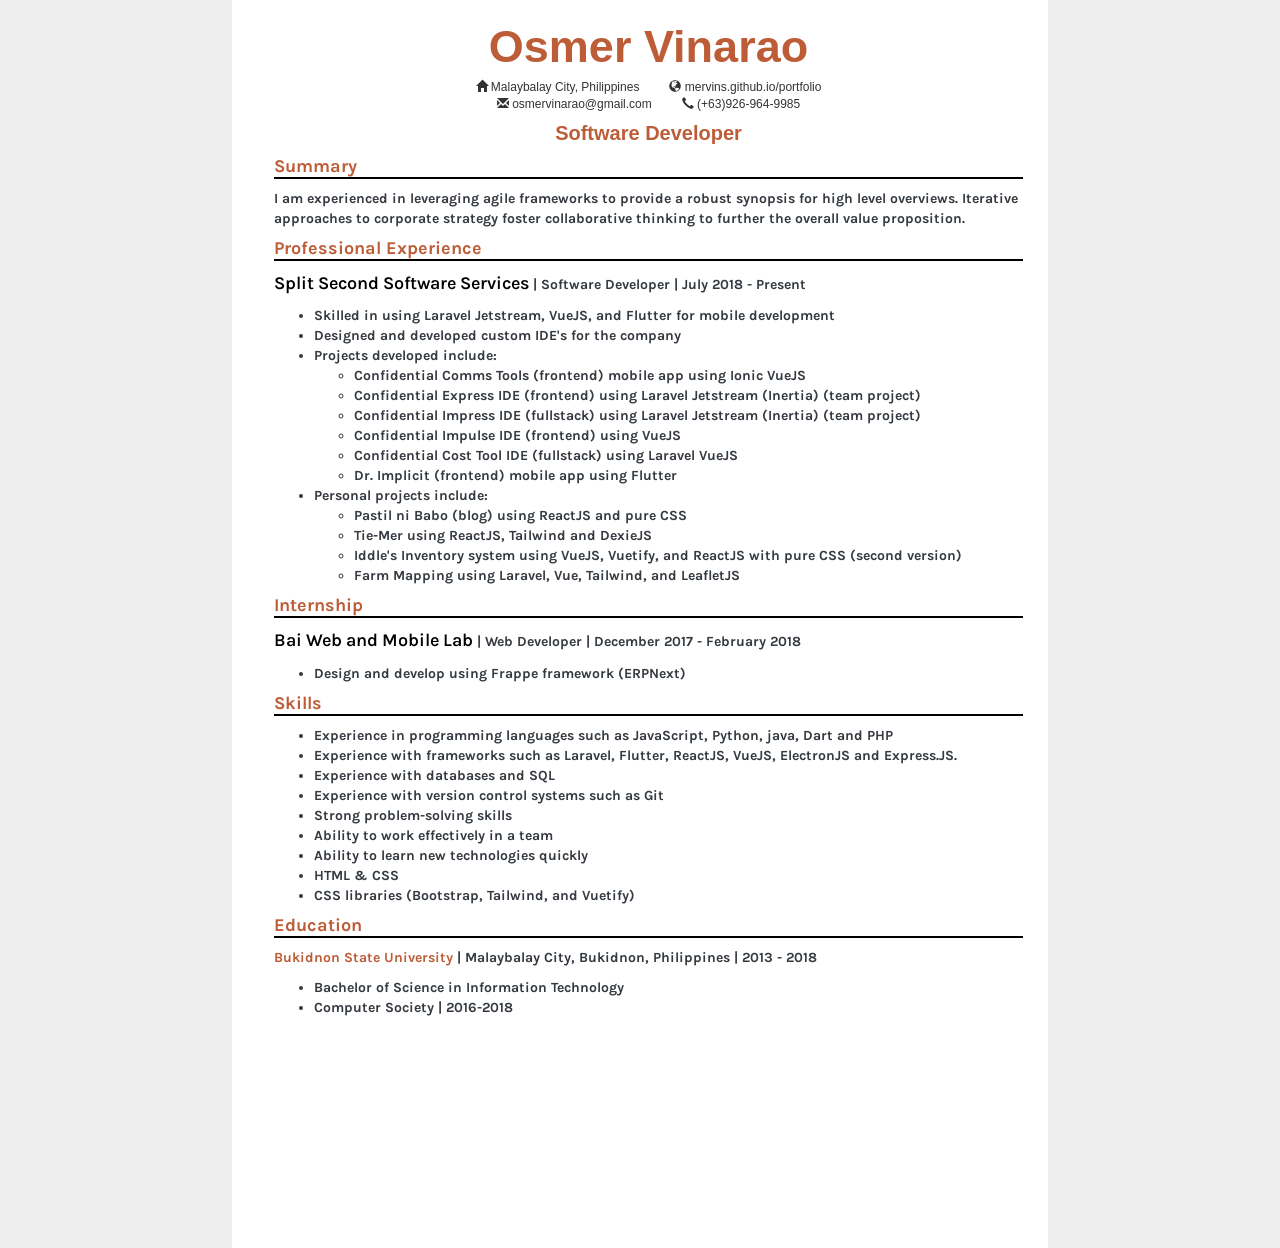
<file: index.html>
<!DOCTYPE html>
<html lang="en">

<head>
    <meta charset="utf-8">
    <meta name="viewport" content="width=device-width, initial-scale=1, shrink-to-fit=no">
    <meta name="description" content="">
    <meta name="author" content=""> 
    <link rel="stylesheet" href="https://maxcdn.bootstrapcdn.com/bootstrap/3.3.7/css/bootstrap.min.css">
    <title>Osmer U. Vinarao</title>  
    <!-- Custom styles for this template -->
    <!-- <link href="css/resume.min.css" rel="stylesheet"> -->
    <link rel="preconnect" href="https://fonts.googleapis.com">

    <link rel="preconnect" href="https://fonts.gstatic.com" crossorigin>
    <link href="https://fonts.googleapis.com/css2?family=Karla:wght@200&display=swap" rel="stylesheet">
    <!-- <link href="https://fonts.googleapis.com/css2?family=Source+Code+Pro:wght@300&display=swap" rel="stylesheet"> -->
    <style> 
        body {
            margin: 0px;
            background-color: #EEE;
        }
        h1,h2,h3,h4,h5,h6,p,li{ 
            font-family: 'Karla', sans-serif;
        color: #343a40;
        }
        .img-fluid{
            border-radius: 50%;
            height: 76px;
            width: 76px;
        }
        h3 {
            font-size: 2rem;
            }

        p {
            font-weight: 400;
        }

        .paper{
            max-width: 8.5in;
            min-height: 13in;
            margin: auto;
            background-color: #FFF;
            box-sizing: border-box;
        }
        .h-con {
                background-color: #BD5D38!important;
                padding-top: 18px;
                padding-bottom: 5px;
            }
        .ini-circle {
            display: flex;
            height: 76px;
            width: 76px;
            background-color: #FFF;
            color: #BD5D38;
            align-items: center;
            justify-content: center;
            margin-left: auto !important;
            margin-right: auto !important;
            margin-bottom: 16px !important;
            border-radius: 50%;
            padding: 0px;
        }
        .h-name { 
            padding-bottom: 4px;
            color: #FFF;
            text-align: center;
        }
        .summary, .experience,.name {
            padding-left: 42px;
            padding-top: 0px;
            padding-right: 25px;
        } 
        .summary>h4,.experience>h4,.summary>h4{ 
            border-bottom: 2px solid black;
        }
        .bg-primary {
            background-color: #BD5D38 !important;
            }

        .text-primary {
        color: #BD5D38 !important;
        }

        a {
        color: #BD5D38;
        }

        a:hover, a:focus, a:active {
        color: #824027;
        }
        @media print {
        body {
            background-color: #FFF;
        } 
        }
        .contact{
            /* font-family: 'Karla', sans-serif; */
            display: flex;
            flex-direction: row;
            justify-content: start;
            align-items: center; 
            padding-left: 42px;
            padding-right: 42px;
            font-size: 12px;
            gap: 30px;
            
        }
        .name{
            padding-top: 15px;
            display: flex;
            justify-content: center;
            align-items: center;
            flex-direction: column;
        }
        .name>.name1{
            font-size: 45px;
            font-weight: 600;
            color: #BD5D38;
        }
        .name>.position{
            padding-top: 5px;
            font-size: 20px; 
            color: #BD5D38;
            /* font-family: 'Source Code Pro', monospace; */
            font-weight: 600;
        }
        span{ 
            font-weight: 600; 
            font-size: 18px; 
            color: black;
        }
    </style>
</head> 
<body> 
    <div class="paper">
        <!-- <div class="h-con">  
            <div class="ini-circle">
                <img class="img-fluid" src="img/osmer.jpg" alt="">
            </div>
            <h2 class="h-name text-center">Osmer U. Vinarao</h2>    
        </div> -->
        <div class="name">
            <div class="name1 text-primary">Osmer Vinarao</div>
            <div class="contact"> 
                <div>  
                    <i class="glyphicon glyphicon-home"></i>
                    Malaybalay City, Philippines 
                </div>
                <div>  
                    <i class="glyphicon glyphicon-globe"></i>
                    mervins.github.io/portfolio
                </div>
            </div>
            <div class="contact">
                <div> 
                    <i class="glyphicon glyphicon-envelope"></i>
                    osmervinarao@gmail.com 
                </div>
                <div>  
                    <i class="glyphicon glyphicon-earphone"></i>
                    (+63)926-964-9985
                </div> 
            </div> 
            <div class="position">Software Developer</div>
        </div>
       
        <div class="summary">
            <h4 class="text-primary"><strong class="text-primary">Summary</strong></h4>
            <p><b>I am experienced in leveraging agile frameworks to provide a robust synopsis for high level overviews. Iterative approaches to corporate strategy foster collaborative thinking to further the overall value proposition. </b>
            </p>
        </div> 
        <div class="experience">
            <h4 class="text-primary"><strong class="text-primary">Professional Experience</strong></h4>
            <p><b>
                <span>Split Second Software Services</span> | Software Developer | July 2018 - Present
            </b></p> 
            <ul>
                <li><strong>Skilled in using Laravel Jetstream, VueJS, and Flutter for mobile development</strong> 
                <li><strong>Designed and developed custom IDE's for the company</strong> </li>
                <li><strong>Projects developed include:</strong>
                    <ul> 
                        <li><strong>Confidential Comms Tools (frontend) mobile app using Ionic VueJS</strong></li>
                        <li><strong>Confidential Express IDE (frontend) using Laravel Jetstream (Inertia) (team project)</strong></li>
                        <li><strong>Confidential Impress IDE (fullstack) using Laravel Jetstream (Inertia) (team project)</strong></li> 
                        <li><strong>Confidential Impulse IDE (frontend) using VueJS</strong></li>
                        <li><strong>Confidential Cost Tool IDE (fullstack) using Laravel VueJS</strong></li>
                        <li><strong>Dr. Implicit (frontend) mobile app using Flutter</strong></li>
                    </ul>
                </li> 
                <li><strong>Personal projects include:</strong>
                    <ul>
                        <li><strong>Pastil ni Babo (blog) using ReactJS and pure CSS</strong></li>
                        <li><strong>Tie-Mer using ReactJS, Tailwind and DexieJS</strong></li>
                        <li><strong>Iddle's Inventory system using VueJS, Vuetify, and ReactJS with pure CSS (second version)</strong></li>
                        <li><strong>Farm Mapping using Laravel, Vue, Tailwind, and LeafletJS</strong></li> 
                    </ul>
                </li> 
            </ul>
        </div> 
        <div class="experience">
            <h4 class="text-primary"><strong class="text-primary">Internship</strong></h4>
            <p><b>
                <span>Bai Web and Mobile Lab</span> | Web Developer | December 2017 - February 2018
            </b></p> 
            <ul>
                <li><strong>Design and develop using Frappe framework (ERPNext)</strong>   
            </ul>
        </div>
        <div class="experience">
            <h4 class="text-primary"><strong class="text-primary">Skills</strong></h4> 
            <ul>
                <li><strong>Experience in programming languages such as JavaScript, Python, java, Dart and PHP</strong></li>
                <li><strong>Experience with frameworks such as Laravel, Flutter, ReactJS, VueJS, ElectronJS and Express.JS.</strong></li> 
                <li><strong>Experience with databases and SQL</strong></li>
                <li><strong>Experience with version control systems such as Git</strong></li>
                <li><strong>Strong problem-solving skills</strong></li>
                <li><strong>Ability to work effectively in a team</strong></li>
                <li><strong>Ability to learn new technologies quickly</strong></li>
                <li><strong>HTML & CSS</strong></li>
                <li><strong>CSS libraries (Bootstrap, Tailwind, and Vuetify)</strong></li>
            </ul> 
        </div>
        <div class="experience">
            <h4 class="text-primary"><strong class="text-primary">Education</strong></h4> 
            <p><strong class="text-primary">Bukidnon State University </strong> <strong>| Malaybalay City, Bukidnon, Philippines | 2013 - 2018</strong></p>
            <!-- <p><strong> 2013-2018</strong></p> -->
            <ul>
                <li><strong>Bachelor of Science in Information Technology</strong></li>
                <li><strong>Computer Society | 2016-2018</strong></li>
            </ul> 
        </div> 
        <!-- <div class="experience">
            <h4 class="text-primary"><strong class="text-primary">Interest</strong></h4> 
            <ul>
                <li><strong>Bike Enduro, Basketball, Traveling, Mobile and Desktop games.</strong></li>  
            </ul> 
        </div> -->
        <!-- <div class="experience">
            <h4 class="text-primary">Contacts</h4>  
            <ul>
                <li><strong>osmervinarao@gmail.com</strong></li>
                <li><strong>(+63)926-964-9985</strong></li>
            </ul> 
        </div>  -->
        
    </div>

</body>
</html>
</div>
</body>

</html>
</file>
<file: css/resume.min.css>
/*!
 * Start Bootstrap - Resume v5.0.8 (https://startbootstrap.com/template-overviews/resume)
 * Copyright 2013-2019 Start Bootstrap
 * Licensed under MIT (https://github.com/BlackrockDigital/startbootstrap-resume/blob/master/LICENSE)
 */body{font-family:Muli,-apple-system,BlinkMacSystemFont,'Segoe UI',Roboto,'Helvetica Neue',Arial,sans-serif,'Apple Color Emoji','Segoe UI Emoji','Segoe UI Symbol','Noto Color Emoji';padding-top:54px;color:#868e96}@media (min-width:992px){body{padding-top:0;padding-left:17rem}}h1,h2,h3,h4,h5,h6{font-family:'Saira Extra Condensed',-apple-system,BlinkMacSystemFont,'Segoe UI',Roboto,'Helvetica Neue',Arial,sans-serif,'Apple Color Emoji','Segoe UI Emoji','Segoe UI Symbol','Noto Color Emoji';font-weight:700;text-transform:uppercase;color:#343a40}h1{font-size:6rem;line-height:5.5rem}h2{font-size:3.5rem}h3{font-size:2rem}p.lead{font-size:1.15rem;font-weight:400}.subheading{text-transform:uppercase;font-weight:500;font-family:'Saira Extra Condensed',-apple-system,BlinkMacSystemFont,'Segoe UI',Roboto,'Helvetica Neue',Arial,sans-serif,'Apple Color Emoji','Segoe UI Emoji','Segoe UI Symbol','Noto Color Emoji';font-size:1.5rem}.social-icons a{display:inline-block;height:3.5rem;width:3.5rem;background-color:#495057;color:#fff!important;border-radius:100%;text-align:center;font-size:1.5rem;line-height:3.5rem;margin-right:1rem}.social-icons a:last-child{margin-right:0}.social-icons a:hover{background-color:#bd5d38}.dev-icons{font-size:3rem}.dev-icons .list-inline-item i:hover{color:#bd5d38}#sideNav .navbar-nav .nav-item .nav-link{font-weight:800;letter-spacing:.05rem;text-transform:uppercase}#sideNav .navbar-toggler:focus{outline-color:#d48a6e}@media (min-width:992px){#sideNav{text-align:center;position:fixed;top:0;left:0;display:flex;flex-direction:column;width:17rem;height:100vh}#sideNav .navbar-brand{display:flex;margin:auto auto 0;padding:.5rem}#sideNav .navbar-brand .img-profile{max-width:10rem;max-height:10rem;border:.5rem solid rgba(255,255,255,.2)}#sideNav .navbar-collapse{display:flex;align-items:flex-start;flex-grow:0;width:100%;margin-bottom:auto}#sideNav .navbar-collapse .navbar-nav{flex-direction:column;width:100%}#sideNav .navbar-collapse .navbar-nav .nav-item{display:block}#sideNav .navbar-collapse .navbar-nav .nav-item .nav-link{display:block}}section.resume-section{padding-top:5rem!important;padding-bottom:5rem!important;max-width:75rem}section.resume-section .resume-item .resume-date{min-width:none}@media (min-width:768px){section.resume-section{min-height:100vh}section.resume-section .resume-item .resume-date{min-width:18rem}}@media (min-width:992px){section.resume-section{padding-top:3rem!important;padding-bottom:3rem!important}}.bg-primary{background-color:#bd5d38!important}.text-primary{color:#bd5d38!important}a{color:#bd5d38}a:active,a:focus,a:hover{color:#824027}
</file>
